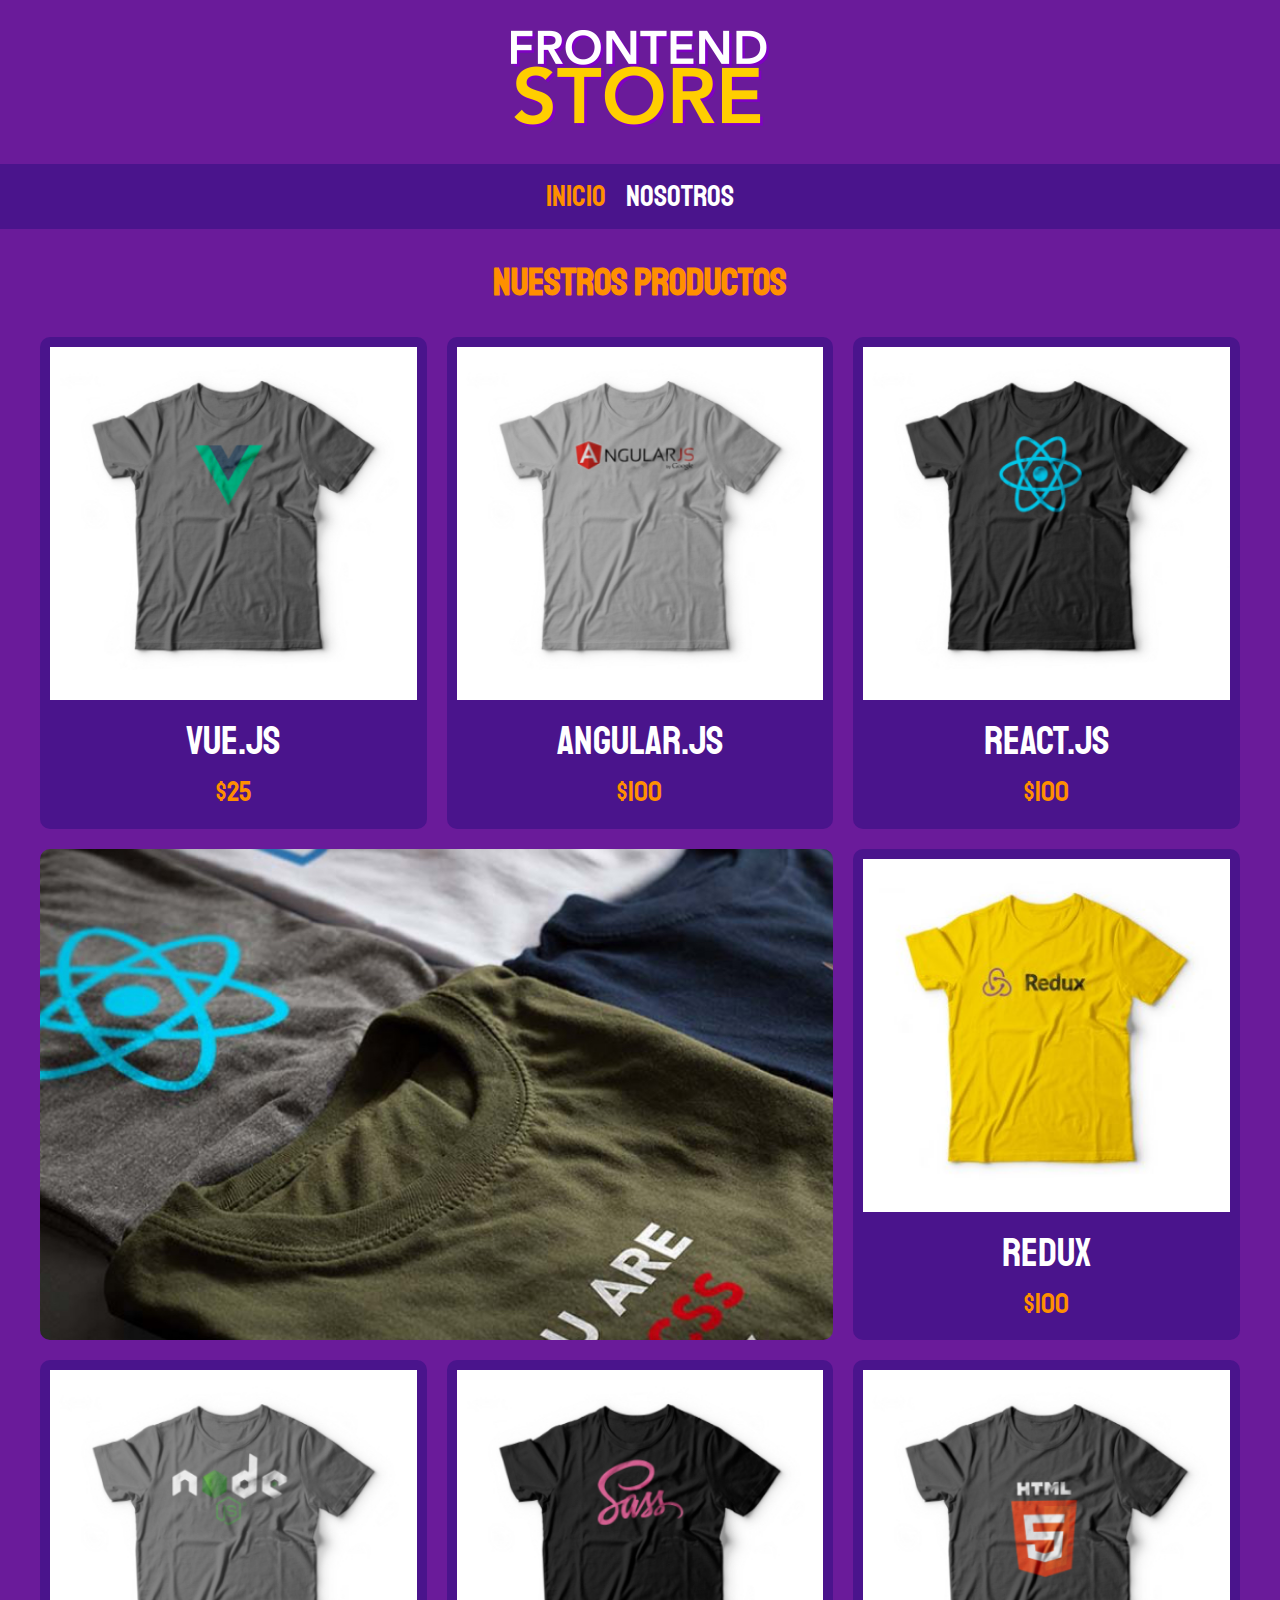
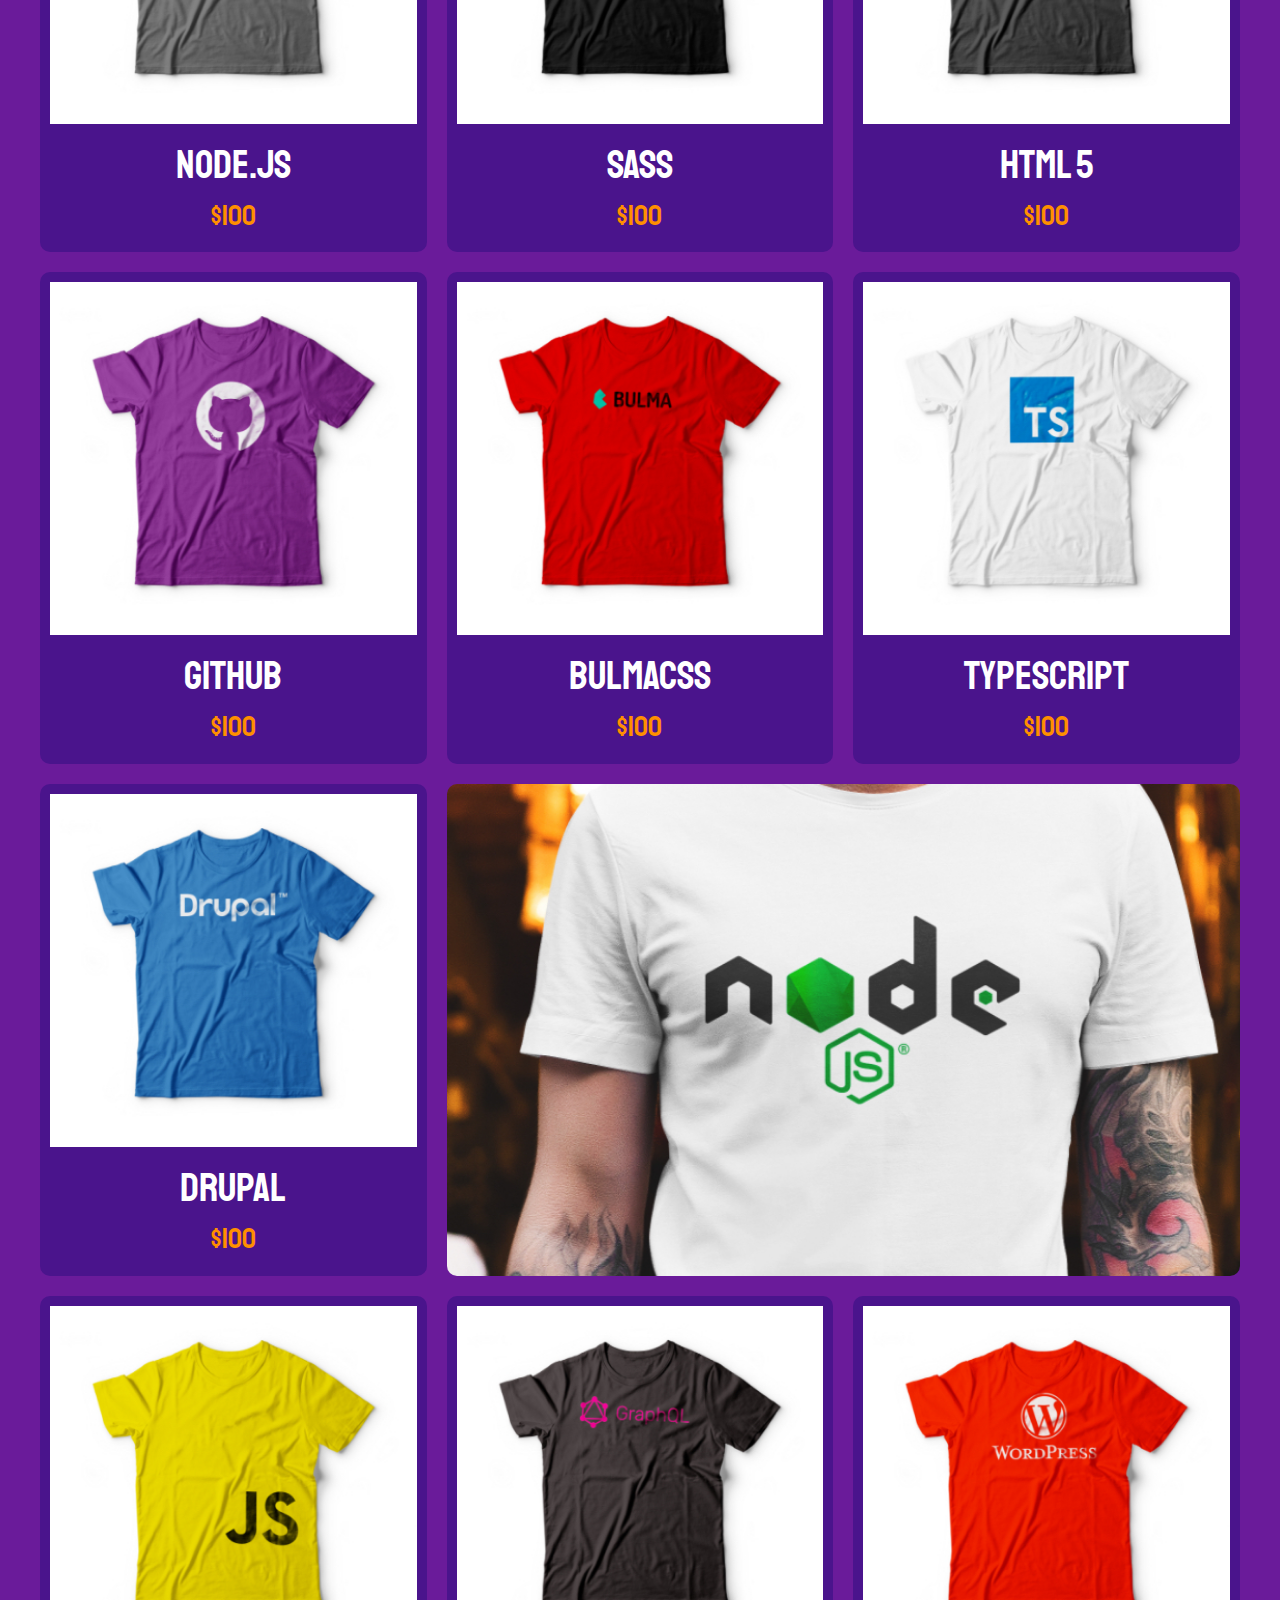
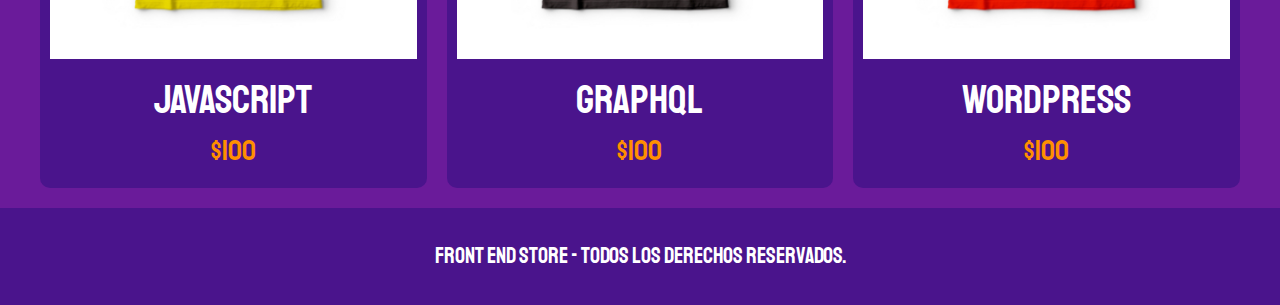
<file: FrontEndStore/index.html>
<!DOCTYPE html>
<html lang="en">

<head>
    <meta charset="UTF-8">
    <meta name="viewport" content="width=device-width, initial-scale=1.0">
    <title>Front End Store</title>
    <link rel="preconnect" href="https://fonts.googleapis.com">
    <link rel="preconnect" href="https://fonts.gstatic.com" crossorigin>
    <link href="https://fonts.googleapis.com/css2?family=Staatliches&display=swap" rel="stylesheet">
    <link rel="stylesheet" href="css/normalize.css">
    <link rel="stylesheet" href="css/styles.css">

</head>

<body>
    <header class="header">
        <a href="index.html">
            <img class="header__logo" src="img/logo.png" alt="logo">
        </a>
    </header>

    <nav class="navegacion">
        <a class="navegacion__enlace navegacion__enlace--activo" href="index.html">Inicio</a>
        <a class="navegacion__enlace" href="nosotros.html">Nosotros</a>
    </nav>

    <main class="contenedor">
        <h1>Nuestros Productos</h1>
        <div class="grid">
            <div class="producto">
                <a href="producto.html">
                    <img class="productos__imagen" src="img/1.jpg" alt="producto">
                    <div class="productos__informacion">
                        <p class="productos__nombre">Vue.js</p>
                        <p class="productos__precio">$25</p>
                    </div>
                </a>
            </div>
            <div class="producto">
                <a href="producto.html">
                    <img class="productos__imagen" src="img/2.jpg" alt="producto">
                    <div class="productos__informacion">
                        <p class="productos__nombre">Angular.js</p>
                        <p class="productos__precio">$100</p>
                    </div>
                </a>
            </div>
            <div class="producto">
                <a href="producto.html">
                    <img class="productos__imagen" src="img/3.jpg" alt="producto">
                    <div class="productos__informacion">
                        <p class="productos__nombre">React.js</p>
                        <p class="productos__precio">$100</p>
                    </div>
                </a>
            </div>
            <div class="producto">
                <a href="producto.html">
                    <img class="productos__imagen" src="img/4.jpg" alt="producto">
                    <div class="productos__informacion">
                        <p class="productos__nombre">Redux</p>
                        <p class="productos__precio">$100</p>
                    </div>
                </a>
            </div>
            <div class="producto">
                <a href="producto.html">
                    <img class="productos__imagen" src="img/5.jpg" alt="producto">
                    <div class="productos__informacion">
                        <p class="productos__nombre">Node.js</p>
                        <p class="productos__precio">$100</p>
                    </div>
                </a>
            </div>
            <div class="producto">
                <a href="producto.html">
                    <img class="productos__imagen" src="img/6.jpg" alt="producto">
                    <div class="productos__informacion">
                        <p class="productos__nombre">SASS</p>
                        <p class="productos__precio">$100</p>
                    </div>
                </a>
            </div>
            <div class="producto">
                <a href="producto.html">
                    <img class="productos__imagen" src="img/7.jpg" alt="producto">
                    <div class="productos__informacion">
                        <p class="productos__nombre">HTML 5</p>
                        <p class="productos__precio">$100</p>
                    </div>
                </a>
            </div>
            <div class="producto">
                <a href="producto.html">
                    <img class="productos__imagen" src="img/8.jpg" alt="producto">
                    <div class="productos__informacion">
                        <p class="productos__nombre">GitHub</p>
                        <p class="productos__precio">$100</p>
                    </div>
                </a>
            </div>
            <div class="producto">
                <a href="producto.html">
                    <img class="productos__imagen" src="img/9.jpg" alt="producto">
                    <div class="productos__informacion">
                        <p class="productos__nombre">BulmaCSS</p>
                        <p class="productos__precio">$100</p>
                    </div>
                </a>
            </div>
            <div class="producto">
                <a href="producto.html">
                    <img class="productos__imagen" src="img/10.jpg" alt="producto">
                    <div class="productos__informacion">
                        <p class="productos__nombre">TypeScript</p>
                        <p class="productos__precio">$100</p>
                    </div>
                </a>
            </div>
            <div class="producto">
                <a href="producto.html">
                    <img class="productos__imagen" src="img/11.jpg" alt="producto">
                    <div class="productos__informacion">
                        <p class="productos__nombre">Drupal</p>
                        <p class="productos__precio">$100</p>
                    </div>
                </a>
            </div>
            <div class="producto">
                <a href="producto.html">
                    <img class="productos__imagen" src="img/12.jpg" alt="producto">
                    <div class="productos__informacion">
                        <p class="productos__nombre">JavaScript</p>
                        <p class="productos__precio">$100</p>
                    </div>
                </a>
            </div>
            <div class="producto">
                <a href="producto.html">
                    <img class="productos__imagen" src="img/13.jpg" alt="producto">
                    <div class="productos__informacion">
                        <p class="productos__nombre">GraphQL</p>
                        <p class="productos__precio">$100</p>
                    </div>
                </a>
            </div>
            <div class="producto">
                <a href="producto.html">
                    <img class="productos__imagen" src="img/14.jpg" alt="producto">
                    <div class="productos__informacion">
                        <p class="productos__nombre">Wordpress</p>
                        <p class="productos__precio">$100</p>
                    </div>
                </a>
            </div>
            <div class="grafico grafico__camisas"></div>
            <div class="grafico grafico__node"></div>
        </div>
    </main>

    <footer class="footer">
        <p class="footer__texto">Front End Store - Todos los derechos reservados.</p>
    </footer>

</body>

</html>
</file>
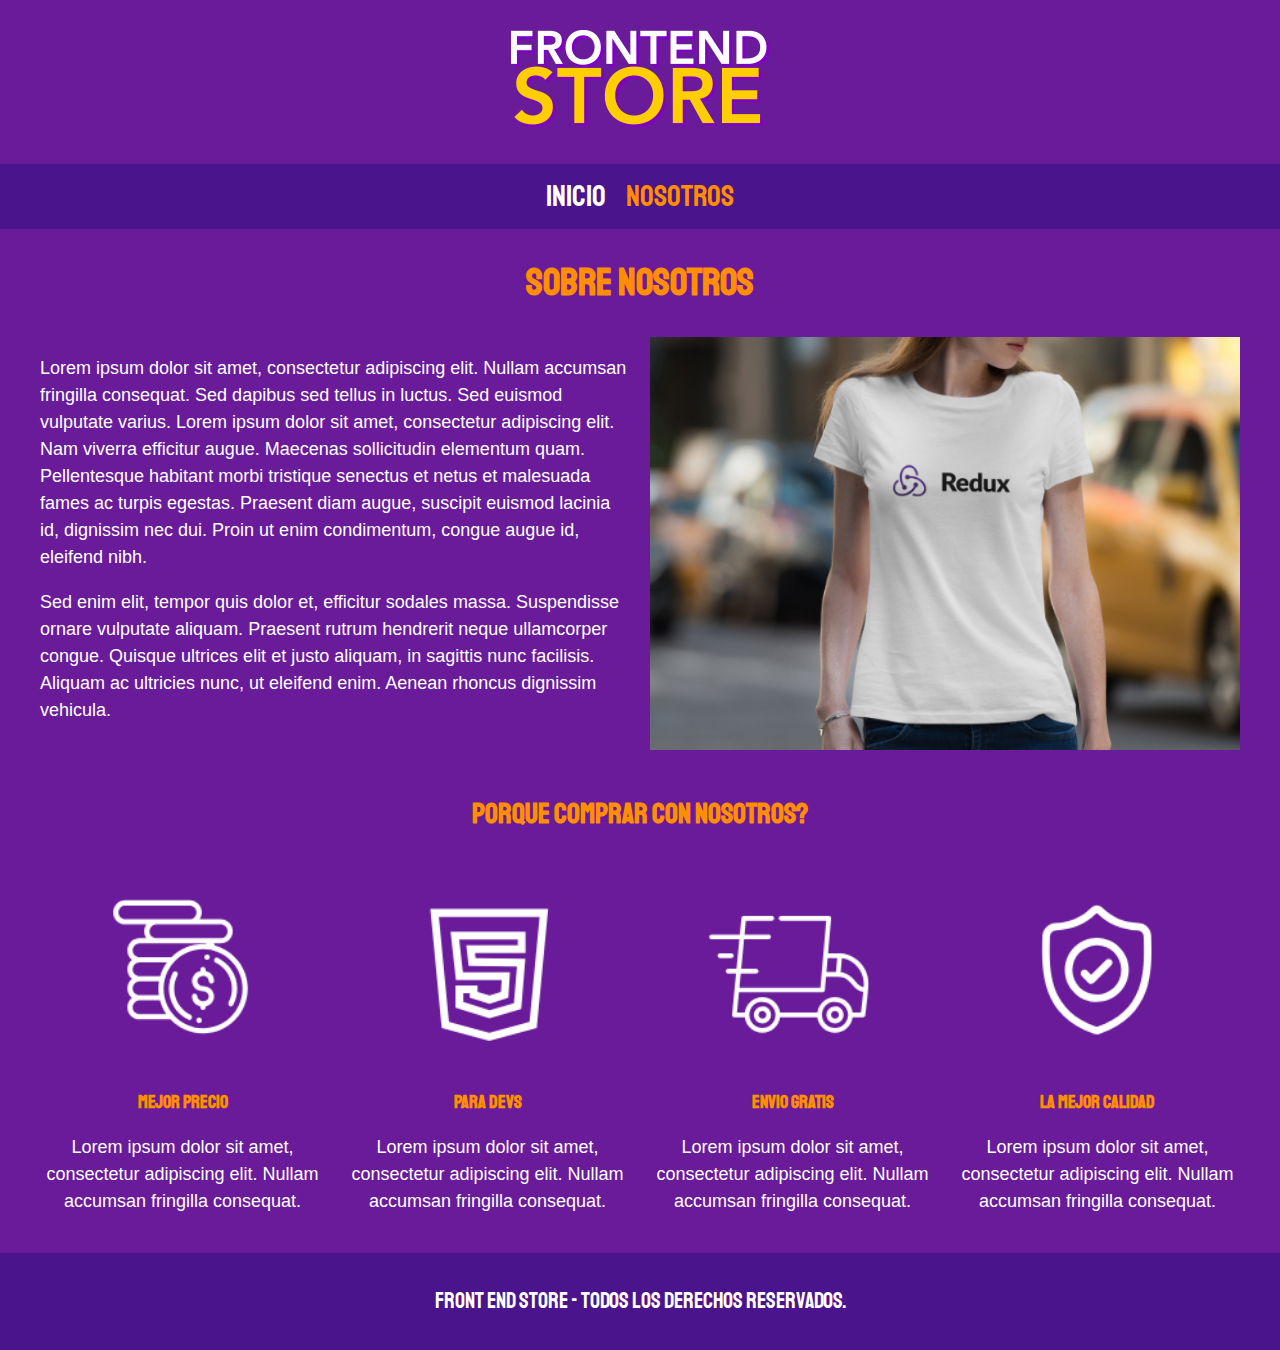
<file: FrontEndStore/nosotros.html>
<!DOCTYPE html>
<html lang="en">

<head>
    <meta charset="UTF-8">
    <meta name="viewport" content="width=device-width, initial-scale=1.0">
    <title>Front End Store</title>
    <link rel="preconnect" href="https://fonts.googleapis.com">
    <link rel="preconnect" href="https://fonts.gstatic.com" crossorigin>
    <link href="https://fonts.googleapis.com/css2?family=Staatliches&display=swap" rel="stylesheet">
    <link rel="stylesheet" href="css/normalize.css">
    <link rel="stylesheet" href="css/styles.css">

</head>

<body>
    <header class="header">
        <a href="index.html">
            <img class="header__logo" src="img/logo.png" alt="logo">
        </a>
    </header>

    <nav class="navegacion">
        <a class="navegacion__enlace" href="index.html">Inicio</a>
        <a class="navegacion__enlace navegacion__enlace--activo" href="nosotros.html">Nosotros</a>
    </nav>

    <main class="contenedor">
        <h1>Sobre Nosotros</h1>
        <div class="nosotros">
            <div class="nosotros__contenido">
                <p>Lorem ipsum dolor sit amet, consectetur adipiscing elit. Nullam
                    accumsan fringilla consequat. Sed dapibus sed tellus in luctus. Sed euismod vulputate varius. Lorem
                    ipsum dolor sit amet, consectetur adipiscing elit. Nam viverra efficitur augue. Maecenas
                    sollicitudin elementum quam. Pellentesque habitant morbi tristique senectus et netus et malesuada
                    fames ac turpis egestas. Praesent diam augue, suscipit euismod
                    lacinia id, dignissim nec dui. Proin ut enim condimentum, congue augue id, eleifend nibh.</p>
                <p>Sed enim elit, tempor quis dolor et, efficitur sodales massa. Suspendisse ornare vulputate aliquam.
                    Praesent rutrum hendrerit neque ullamcorper congue. Quisque ultrices elit et justo aliquam, in
                    sagittis nunc facilisis. Aliquam ac ultricies nunc, ut eleifend enim. Aenean rhoncus dignissim
                    vehicula.</p>
            </div>
            <img class="nosotros__imagen" src="img/nosotros.jpg" alt="nosotros">
        </div>
    </main>

    <section class="contenedor comprar">
        <h2 class="comprar__titulo">Porque comprar con nosotros?</h2>
        <div class="bloques">
            <div class="bloque">
                <img src="img/icono_1.png" alt="" class="bloque__imagen">
                <h3 class="bloque__titulo">Mejor Precio</h3>
                <p class="bloque__descripcion">Lorem ipsum dolor sit amet, consectetur adipiscing elit. Nullam
                    accumsan fringilla consequat.</p>
            </div>
            <div class="bloque">
                <img src="img/icono_2.png" alt="" class="bloque__imagen">
                <h3 class="bloque__titulo">Para Devs</h3>
                <p class="bloque__descripcion">Lorem ipsum dolor sit amet, consectetur adipiscing elit. Nullam
                    accumsan fringilla consequat.</p>
            </div>
            <div class="bloque">
                <img src="img/icono_3.png" alt="" class="bloque__imagen">
                <h3 class="bloque__titulo">Envio Gratis</h3>
                <p class="bloque__descripcion">Lorem ipsum dolor sit amet, consectetur adipiscing elit. Nullam
                    accumsan fringilla consequat.</p>
            </div>
            <div class="bloque">
                <img src="img/icono_4.png" alt="" class="bloque__imagen">
                <h3 class="bloque__titulo">La Mejor Calidad</h3>
                <p class="bloque__descripcion">Lorem ipsum dolor sit amet, consectetur adipiscing elit. Nullam
                    accumsan fringilla consequat.</p>
            </div>
        </div>
    </section>

    <footer class="footer">
        <p class="footer__texto">Front End Store - Todos los derechos reservados.</p>
    </footer>

</body>

</html>
</file>
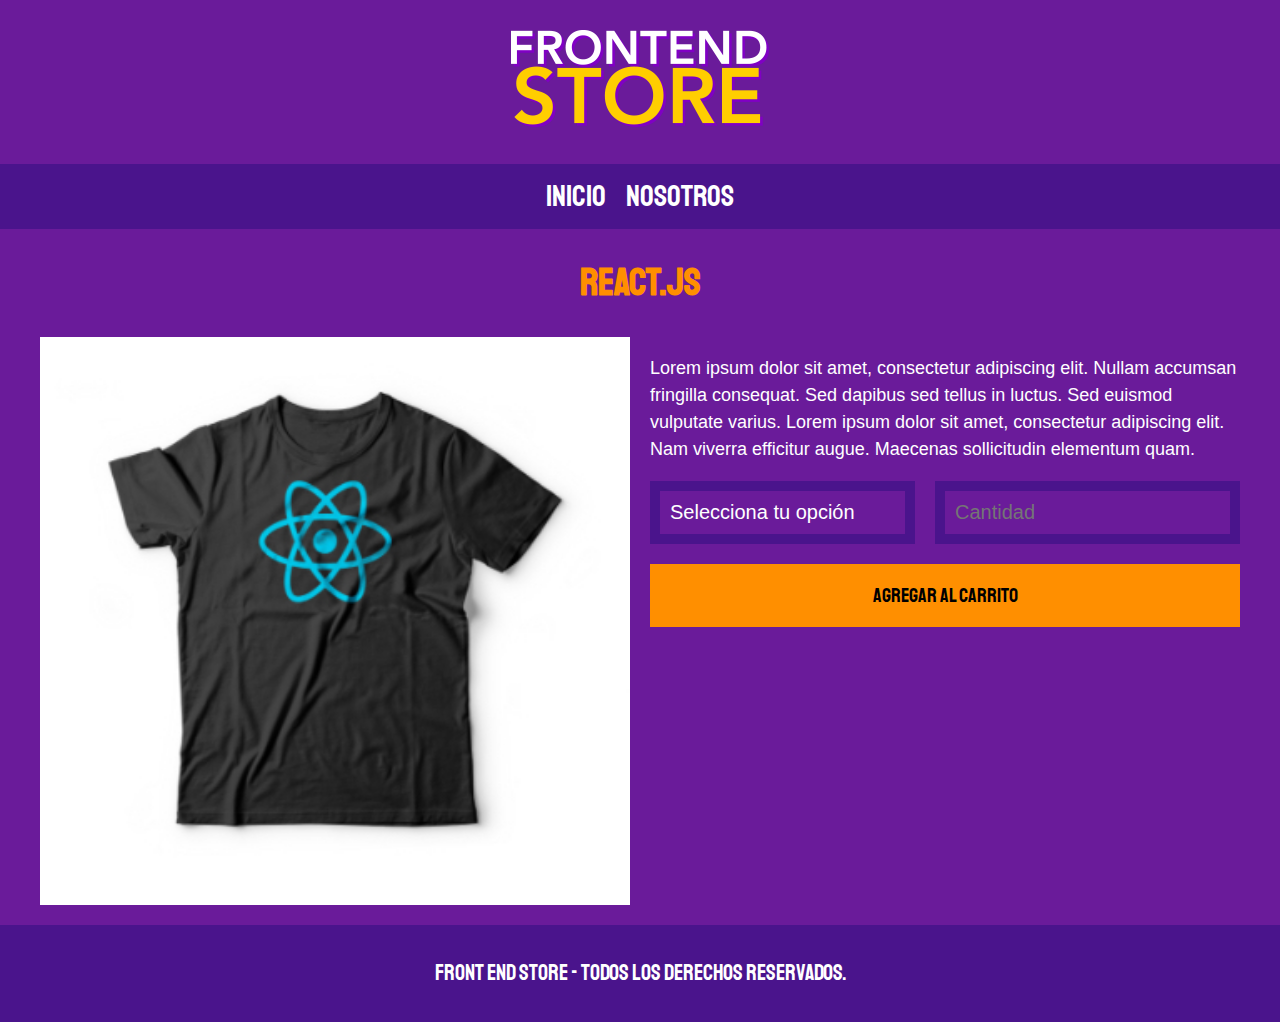
<file: FrontEndStore/producto.html>
<!DOCTYPE html>
<html lang="en">

<head>
    <meta charset="UTF-8">
    <meta name="viewport" content="width=device-width, initial-scale=1.0">
    <title>Front End Store</title>
    <link rel="preconnect" href="https://fonts.googleapis.com">
    <link rel="preconnect" href="https://fonts.gstatic.com" crossorigin>
    <link href="https://fonts.googleapis.com/css2?family=Staatliches&display=swap" rel="stylesheet">
    <link rel="stylesheet" href="css/normalize.css">
    <link rel="stylesheet" href="css/styles.css">

</head>

<body>
    <header class="header">
        <a href="index.html">
            <img class="header__logo" src="img/logo.png" alt="logo">
        </a>
    </header>

    <nav class="navegacion">
        <a class="navegacion__enlace" href="index.html">Inicio</a>
        <a class="navegacion__enlace" href="nosotros.html">Nosotros</a>
    </nav>

    <main class="contenedor">
        <h1>React.js</h1>
        <div class="camisa">
            <img src="img/3.jpg" alt="camisa">
            <div class="camisa__contenido">
                <p>Lorem ipsum dolor sit amet, consectetur adipiscing elit. Nullam
                    accumsan fringilla consequat. Sed dapibus sed tellus in luctus. Sed euismod vulputate varius. Lorem
                    ipsum dolor sit amet, consectetur adipiscing elit. Nam viverra efficitur augue. Maecenas
                    sollicitudin elementum quam.</p>

                <form class="formulario">
                    <select class="formulario__campo">
                        <option value="" disabled selected>Selecciona tu opción</option>
                        <option value="">Chica</option>
                        <option value="">Mediana</option>
                        <option value="">Grande</option>
                    </select>
                    <input type="number" min="1" step="2" placeholder="Cantidad" class="formulario__campo">
                    <input type="submit" value="Agregar al carrito" class="formulario__submit">
                </form>

                </form>
            </div>
        </div>

    </main>

    <footer class="footer">
        <p class="footer__texto">Front End Store - Todos los derechos reservados.</p>
    </footer>

</body>

</html>
</file>
<file: FrontEndStore/css/styles.css>
:root {
    --primario: #6A1B9A;
    --primarioOscuro: #4A148C;
    --secundario: #FF8F00;
    --secundarioOscuro: #E65100;
    --blanco: #fff;
    --negro: #000;

    --fuente-principal: 'Staatliches', cursive;
}

html {
    font-size: 62.5%;
    box-sizing: border-box;
}

*,
*:before,
*:after {
    box-sizing: inherit;
}

/* Globales */
body {
    background-color: var(--primario);
    font-size: 1.6rem;
    line-height: 1.5;
}

p {
    font-size: 1.8rem;
    font-family: Arial, Helvetica, sans-serif;
    color: var(--blanco);
}

a {
    text-decoration: none;
}

img {
    max-width: 100%;
    width: 100%;
}

.contenedor {
    max-width: 120rem;
    margin: 0 auto;
}

h1,
h2,
h3 {
    font-family: var(--fuente-principal);
    color: var(--secundario);
    text-align: center;
}

h1 {
    font-size: 3.8rem;
}

h2 {
    font-size: 2.8rem;
}

h3 {
    font-size: 1.8rem;
}

.header {
    display: flex;
    justify-content: center;
}

.header__logo {
    margin: 3rem 0;
}

.footer {
    background-color: var(--primarioOscuro);
    padding: 1rem 0;
    margin-top: 2rem;

}

.footer__texto {
    text-align: center;
    font-family: var(--fuente-principal);
    font-size: 2.2rem;
}

.navegacion {
    background-color: var(--primarioOscuro);
    padding: 1rem 0;
    display: flex;
    justify-content: center;
    gap: 2rem;
}

.navegacion__enlace {
    font-family: var(--fuente-principal);
    color: var(--blanco);
    font-size: 3rem;
}

.navegacion__enlace--activo,
.navegacion__enlace:hover {
    color: var(--secundario);
}

/* Grid */

.grid {
    display: grid;
    grid-template-columns: repeat(2, 1fr);
    grid-gap: 2rem;
}

@media (min-width: 768px) {
    .grid {
        grid-template-columns: repeat(3, 1fr);
    }
}

/* Productos */

.producto {
    background-color: var(--primarioOscuro);
    padding: 1rem;
    border-radius: 1rem;
    transition: all 0.3s ease-in-out;
    text-decoration: none;

}

.productos__nombre {
    font-size: 4rem;
}

.productos__precio {
    font-size: 2.8rem;
    color: var(--secundario);
}

.productos__nombre,
.productos__precio {
    font-family: var(--fuente-principal);
    margin: 1rem 0;
    text-align: center;
    line-height: 1.2;
}

/* Graficos */

.grafico {
    min-height: 30rem;
    background-repeat: no-repeat;
    background-size: cover;
    grid-column: 1 / 3;
    border-radius: 1rem;
}

.grafico__camisas {
    grid-row: 2 / 3;
    background-image: url(../img/grafico1.jpg);
}

.grafico__node {
    background-image: url(../img/grafico2.jpg);
    grid-row: 8 / 9;
}

@media (min-width: 768px) {
    .grafico__node {
        grid-row: 5 / 6;
        grid-column: 2 / 4;
    }
}

/* Nosotros */

.nosotros {
    display: grid;
    grid-template-rows: repeat(2, auto);
    gap: 2rem;
}

@media (min-width: 768px) {
    .nosotros {
        grid-template-columns: repeat(2, 1fr);
        column-gap: 2rem;
    }
}

.nosotros__imagen {
    grid-row: 1 / 2;
}

@media (min-width: 768px) {
    .nosotros__imagen {
        grid-column: 2 / 3;
    }
}

/* Bloques */

.bloques {
    display: grid;
    /* Para Movil */
    grid-template-columns: repeat(2, 1fr);
    gap: 2rem;
}

@media (min-width: 768px) {
    .bloques {
        /* Mq para Navegadores */
        grid-template-columns: repeat(4, 1fr);
    }
}

.bloque {
    text-align: center;
}

.bloque__titulo {
    margin: 0;
}

/* Pagina Producto */
@media (min-width: 768px) {
    .camisa {
        display: grid;
        grid-template-columns: repeat(2, 1fr);
        column-gap: 2rem;
    }
}

.formulario {
    display: grid;
    grid-template-columns: repeat(2, 1fr);
    gap: 2rem;
}

.formulario__campo {
    border: 1rem solid var(--primarioOscuro);
    background-color: transparent;
    color: var(--blanco);
    font-size: 2rem;
    font-family: Arial, Helvetica, sans-serif;
    padding: 1rem;
    appearance: none;
}

.formulario__submit {
    background-color: var(--secundario);
    border: none;
    font-size: 2rem;
    font-family: var(--fuente-principal);
    padding: 2rem;
    transition: background-color 0.3s ease;
    grid-column: 1 / 3;
}

.formulario__submit:hover {
    cursor: pointer;
    background-color: var(--secundarioOscuro);
}
</file>
